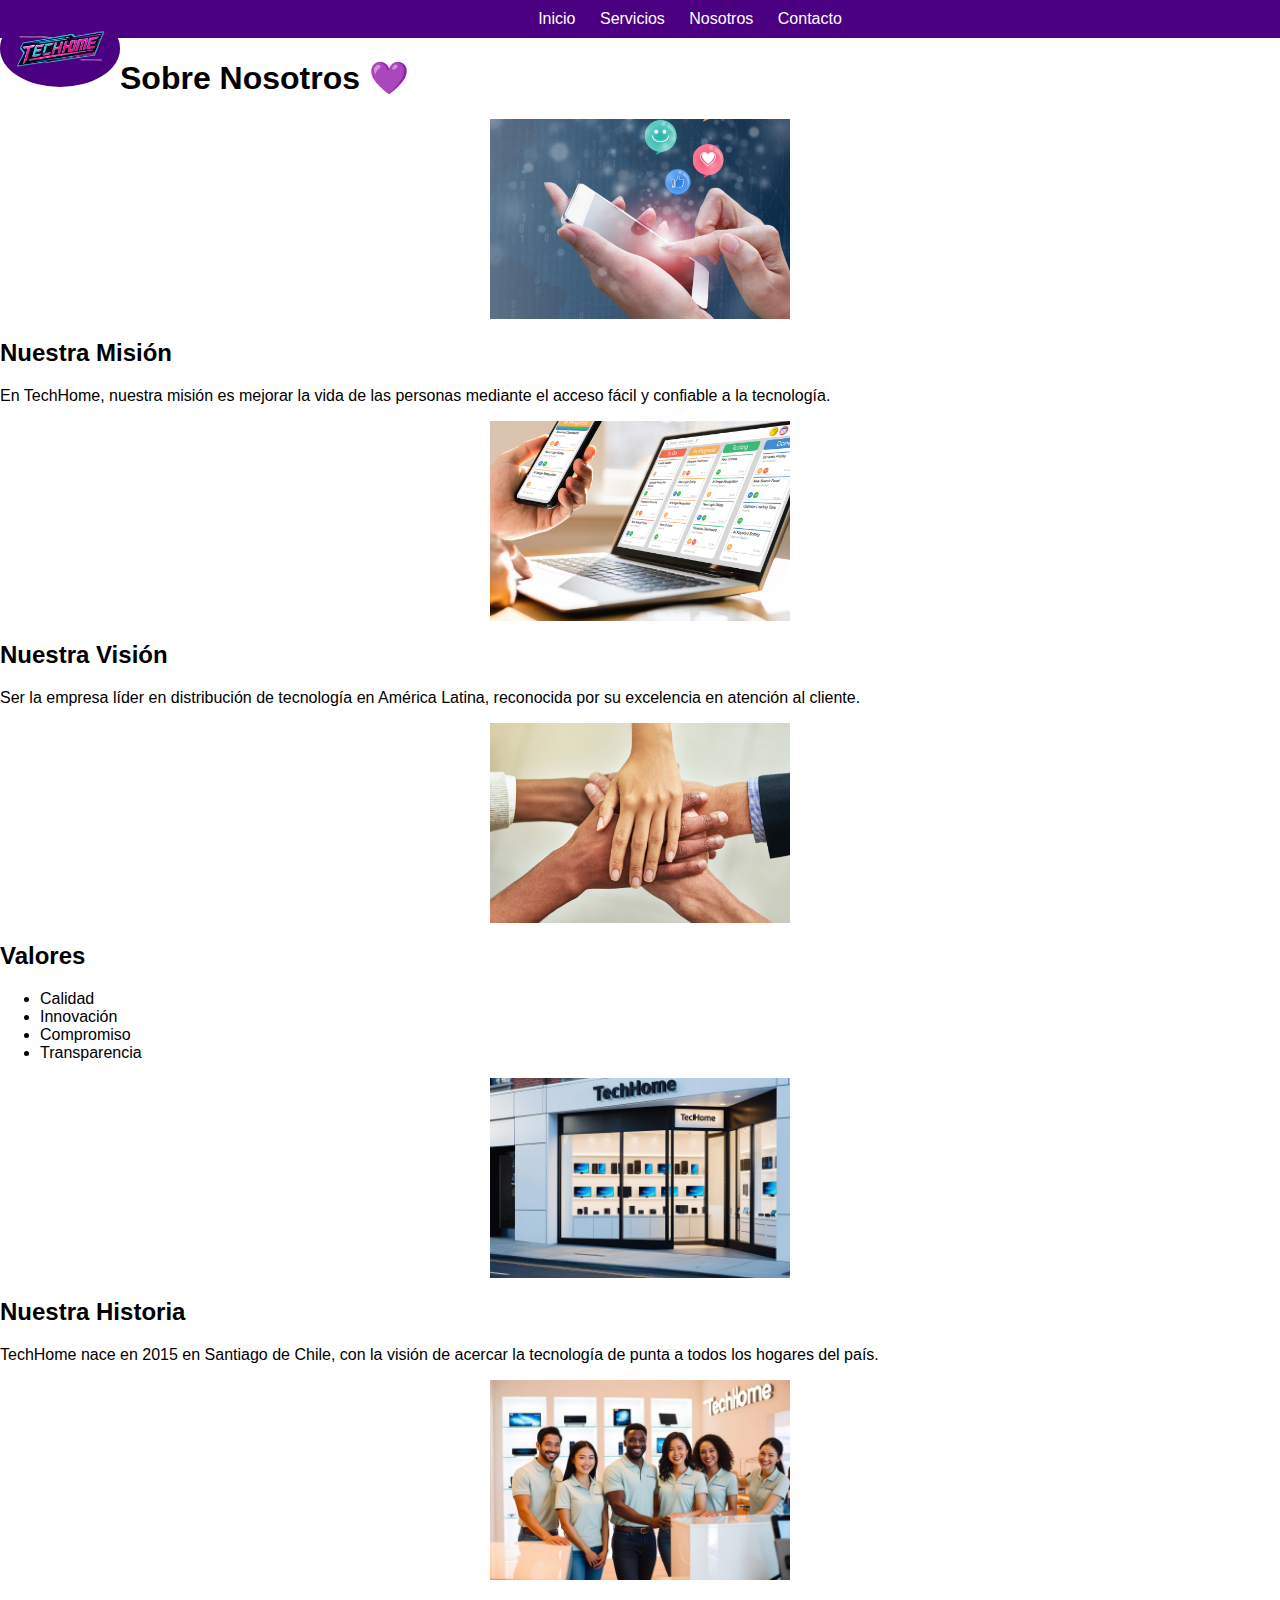
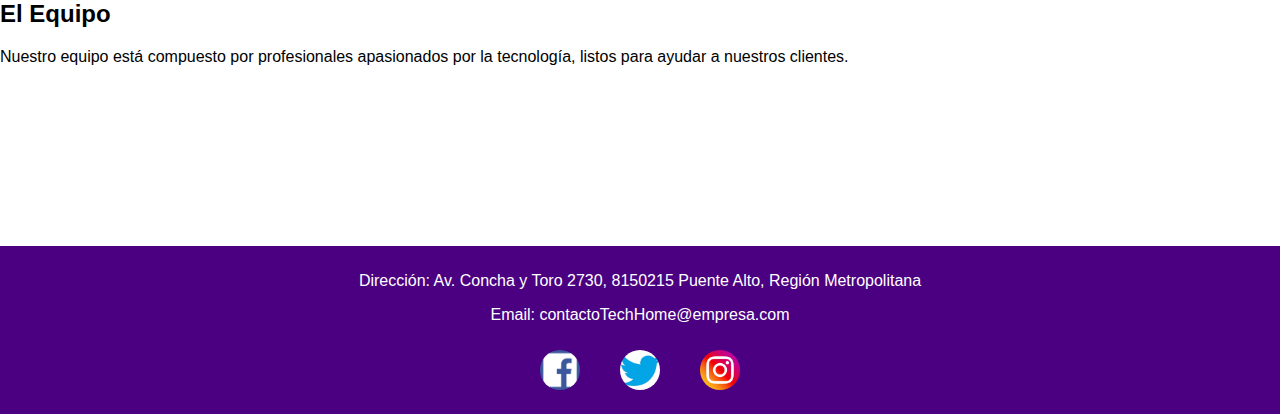
<file: aboutUs.html>
<!DOCTYPE html>
<html lang="es">

<head>
    <meta charset="UTF-8">
    <meta name="viewport" content="width=device-width, initial-scale=1.0">
    <title>Sobre Nosotros - TechHome</title>
    <link rel="icon" href="img/Favicon.png" type="image/jpg">
    <link rel="stylesheet" href="css/styles.css">
    <!-- Enlace a Bootstrap 4.5.3 -->
    <link rel="stylesheet" href="https://cdn.jsdelivr.net/npm/bootstrap@4.5.3/dist/css/bootstrap.min.css"
    integrity="sha384-TX8t27EcRE3e/ihU7zmQxVncDAy5uIKz4rEkgIXeMed4M0jlfIDPvg6uqKI2xXr2" crossorigin="anonymous">
</head>

<body>
    <header>
        <div class="header-container">
            <div class="logo">
                <img src="img/LogoEmpresa.png" alt="Logo de la Empresa">
            </div>
            <nav>
                <ul>
                    <li><a href="index.html">Inicio</a></li>
                    <li><a href="services.html">Servicios</a></li>
                    <li><a href="aboutUs.html" class="active">Nosotros</a></li>
                    <li><a href="contact.html">Contacto</a></li>
                </ul>
            </nav>
        </div>
    </header>

    <main class="margeninferior">
        <section class="sobre-nosotros py-5">
            <div class="container">
                <h1 class="text-center mb-5">Sobre Nosotros &#128156;</h1>
                <div class="row">
                    <!-- Misión -->
                    <div class="col-md-4 mb-4">
                        <div class="card h-100 text-center">
                            <img src="img/Mision.png" class="card-img-top img-fluid about-us-img" alt="Nuestra Misión">
                            <div class="card-body">
                                <h2 class="card-title">Nuestra Misión</h2>
                                <p class="card-text">En TechHome, nuestra misión es mejorar la vida de las personas mediante el acceso fácil y confiable a la tecnología.</p>
                            </div>
                        </div>
                    </div>
                    <!-- Visión -->
                    <div class="col-md-4 mb-4">
                        <div class="card h-100 text-center">
                            <img src="img/Vision.png" class="card-img-top img-fluid about-us-img" alt="Nuestra Visión">
                            <div class="card-body">
                                <h2 class="card-title">Nuestra Visión</h2>
                                <p class="card-text">Ser la empresa líder en distribución de tecnología en América Latina, reconocida por su excelencia en atención al cliente.</p>
                            </div>
                        </div>
                    </div>
                    <!-- Valores -->
                    <div class="col-md-4 mb-4">
                        <div class="card h-100 text-center">
                            <img src="img/Valores.png" class="card-img-top img-fluid about-us-img" alt="Nuestros Valores">
                            <div class="card-body">
                                <h2 class="card-title">Valores</h2>
                                <ul class="card-text list-unstyled">
                                    <li>Calidad</li>
                                    <li>Innovación</li>
                                    <li>Compromiso</li>
                                    <li>Transparencia</li>
                                </ul>
                            </div>
                        </div>
                    </div>
                </div>
                <div class="row">
                    <!-- Historia -->
                    <div class="col-md-6 mb-4">
                        <div class="card h-100 text-center">
                            <img src="img/Historia.jpg" class="card-img-top img-fluid about-us-img" alt="Nuestra Historia">
                            <div class="card-body">
                                <h2 class="card-title">Nuestra Historia</h2>
                                <p class="card-text">TechHome nace en 2015 en Santiago de Chile, con la visión de acercar la tecnología de punta a todos los hogares del país.</p>
                            </div>
                        </div>
                    </div>
                    <!-- Equipo -->
                    <div class="col-md-6 mb-4">
                        <div class="card h-100 text-center">
                            <img src="img/EquipoTrabajo.jpg" class="card-img-top img-fluid about-us-img" alt="Nuestro equipo">
                            <div class="card-body">
                                <h2 class="card-title">El Equipo</h2>
                                <p class="card-text">Nuestro equipo está compuesto por profesionales apasionados por la tecnología, listos para ayudar a nuestros clientes.</p>
                            </div>
                        </div>
                    </div>
                </div>
            </div>
        </section>
    </main>

    <footer>
        <div class="container text-center py-4">
            <p>Dirección: Av. Concha y Toro 2730, 8150215 Puente Alto, Región Metropolitana</p>
            <p>Email: contactoTechHome@empresa.com</p>
            <div class="redes-sociales">
                <a href="#"><img src="img/Facebook.png" alt="Facebook"></a>
                <a href="#"><img src="img/Twitter.jpg" alt="Twitter"></a>
                <a href="#"><img src="img/Instagram.png" alt="Instagram"></a>
            </div>
        </div>
    </footer>
</body>

</html>
</file>
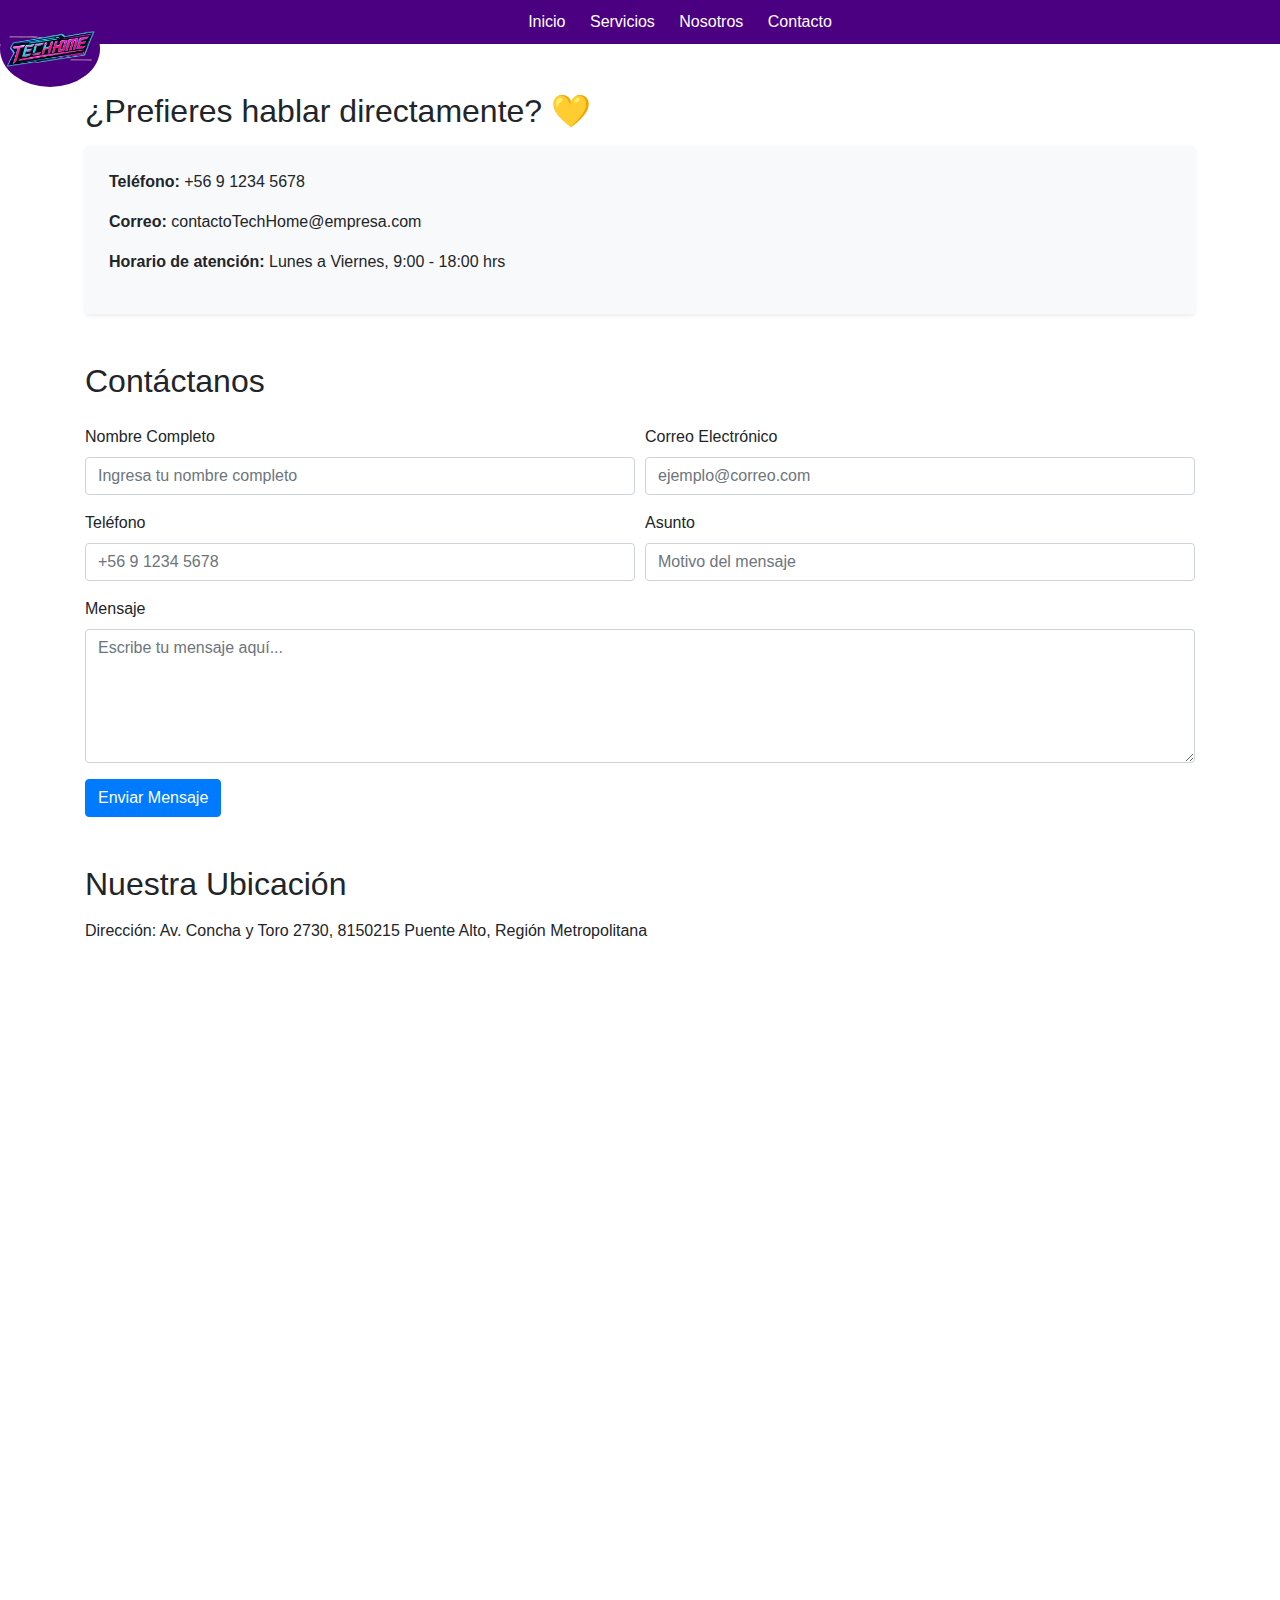
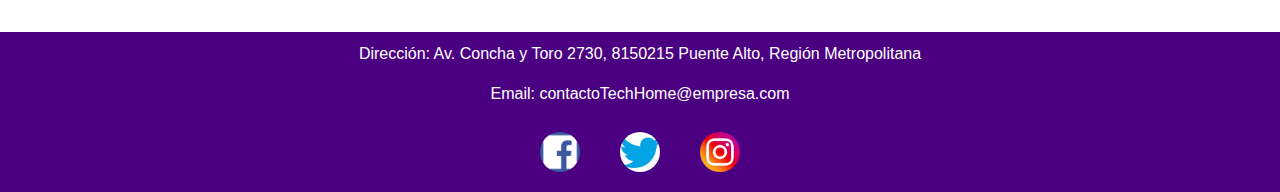
<file: contact.html>
<!DOCTYPE html>
<html lang="es">

<head>
  <meta charset="UTF-8">
  <meta name="viewport" content="width=device-width, initial-scale=1.0">
  <title>Contacto - TechHome</title>
  <link rel="icon" href="img/Favicon.png" type="image/jpg">
  <link rel="stylesheet" href="css/styles.css">
  <link href="https://cdn.jsdelivr.net/npm/bootstrap@4.5.3/dist/css/bootstrap.min.css" rel="stylesheet">
</head>

<body>
    <header>
        <div class="header-container"> <!-- Contenedor para el logo y la barra de navegación -->
            <div class="logo">
                <img src="img/LogoEmpresa.png" alt="Logo de la Empresa">
      </div>
      <nav>
        <ul> 
            <li><a href="index.html">Inicio</a></li>
            <li><a href="services.html">Servicios</a></li>
            <li><a href="aboutUs.html">Nosotros</a></li>
            <li><a href="contact.html">Contacto</a></li>
        </ul>
      </nav>
    </div>
  </header>

  <main class="container my-5">
    <!-- Info de contacto -->
    <section class="mb-5">
      <h2 class="mb-3">¿Prefieres hablar directamente? &#128155;</h2>
      <div class="bg-light p-4 rounded shadow-sm">
        <p><strong>Teléfono:</strong> +56 9 1234 5678</p>
        <p><strong>Correo:</strong> contactoTechHome@empresa.com</p>
        <p><strong>Horario de atención:</strong> Lunes a Viernes, 9:00 - 18:00 hrs</p>
      </div>
    </section>

    <!-- Formulario de contacto -->
    <section class="mb-5">
      <h2 class="mb-4">Contáctanos</h2>
      <form action="enviar_formulario.php" method="post">
        <div class="form-row">
          <div class="form-group col-md-6">
            <label for="nombre">Nombre Completo</label>
            <input type="text" class="form-control" id="nombre" name="nombre" placeholder="Ingresa tu nombre completo" required>
          </div>
          <div class="form-group col-md-6">
            <label for="email">Correo Electrónico</label>
            <input type="email" class="form-control" id="email" name="email" placeholder="ejemplo@correo.com" required>
          </div>
        </div>
        <div class="form-row">
          <div class="form-group col-md-6">
            <label for="telefono">Teléfono</label>
            <input type="tel" class="form-control" id="telefono" name="telefono" placeholder="+56 9 1234 5678">
          </div>
          <div class="form-group col-md-6">
            <label for="asunto">Asunto</label>
            <input type="text" class="form-control" id="asunto" name="asunto" placeholder="Motivo del mensaje" required>
          </div>
        </div>
        <div class="form-group">
          <label for="mensaje">Mensaje</label>
          <textarea class="form-control" id="mensaje" name="mensaje" rows="5" placeholder="Escribe tu mensaje aquí..." required></textarea>
        </div>
        <button type="submit" class="btn btn-primary">Enviar Mensaje</button>
      </form>
    </section>

    <!-- Mapa / ubicación -->
    <section>
      <h2 class="mb-3">Nuestra Ubicación</h2>
      <p>Dirección: Av. Concha y Toro 2730, 8150215 Puente Alto, Región Metropolitana</p>
      <div class="embed-responsive embed-responsive-16by9">
        <iframe src="https://www.google.com/maps/embed?pb=!1m18!1m12!1m3!1d3323.7535486720667!2d-70.58110130000001!3d-33.5857476!2m3!1f0!2f0!3f0!3m2!1i1024!2i768!4f13.1!3m3!1m2!1s0x9662d718a032972d%3A0x45da5699698e2261!2sINACAP%20Puente%20Alto!5e0!3m2!1ses-419!2scl!4v1744246754095!5m2!1ses-419!2scl" width="600" height="450" style="border:0;" allowfullscreen="" loading="lazy" referrerpolicy="no-referrer-when-downgrade"></iframe>
      </div>
    </section>
  </main>

  <footer>
    <p>Dirección: Av. Concha y Toro 2730, 8150215 Puente Alto, Región Metropolitana</p>
    <p>Email: contactoTechHome@empresa.com</p>
    <div class="redes-sociales">
        <a href="#"><img src="img/Facebook.png" alt="Facebook"></a>
        <a href="#"><img src="img/Twitter.jpg" alt="Twitter"></a>
        <a href="#"><img src="img/Instagram.png" alt="Instagram"></a>
    </div>
</footer>

</body>
</html>
</file>
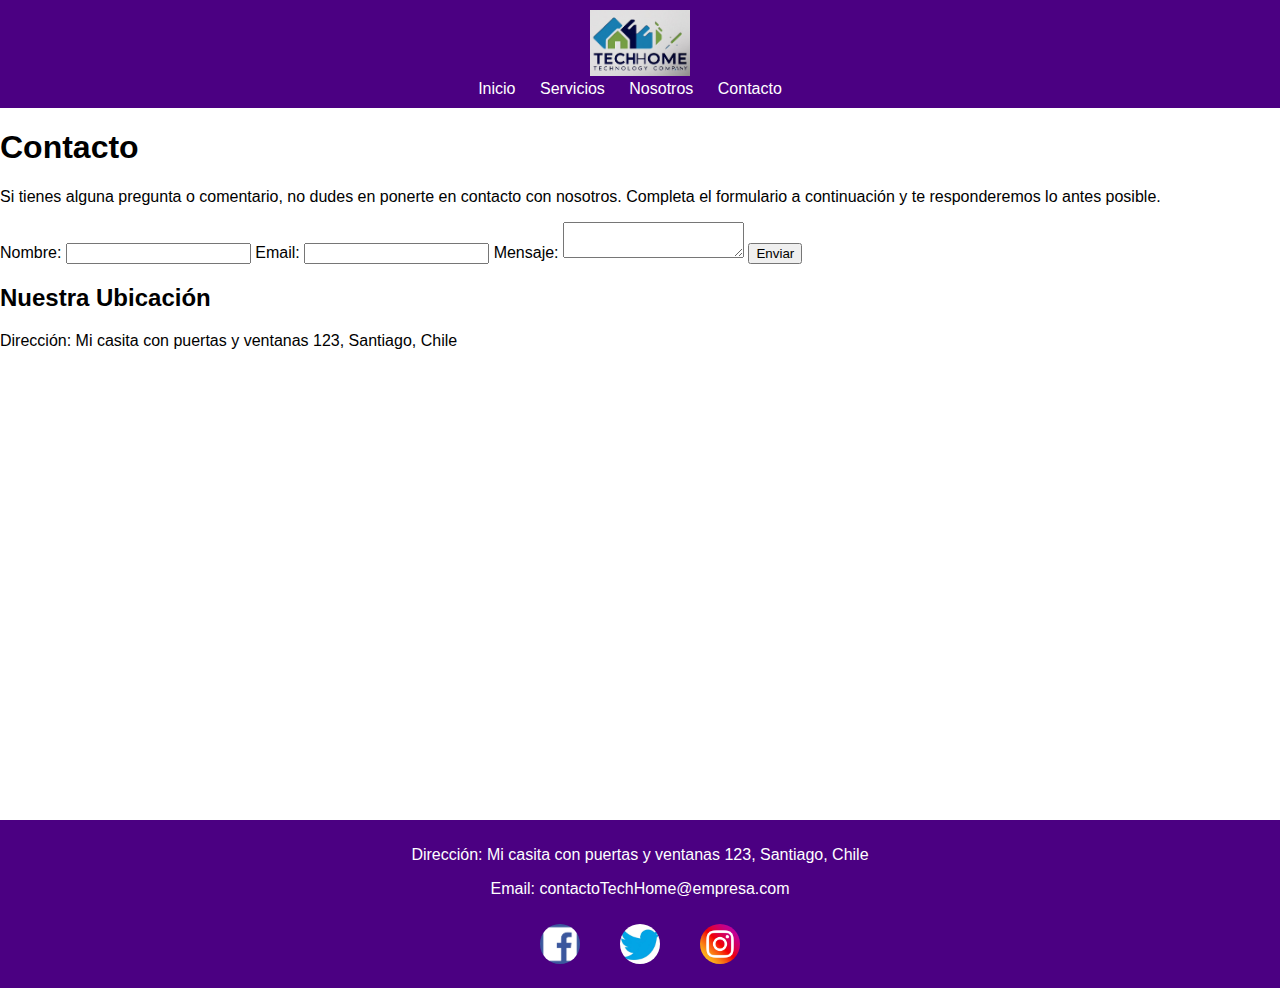
<file: contacto.html>
<!DOCTYPE html>
<html lang="es">

<head>
    <meta charset="UTF-8">
    <meta name="viewport" content="width=device-width, initial-scale=1.0">
    <title>Contacto - TechHome</title>
    <link rel="icon" href="img/Favicon.jpg" type="image/jpg">
    <link rel="stylesheet" href="css/styles.css">
</head>

<body>
    <header>
        <div class="logo">
            <img src="img/LogoEmpresa.jpg" alt="Logo de la Empresa">
        </div>
        <nav>
            <ul>
                <li><a href="index.html">Inicio</a></li>
                <li><a href="servicios.html">Servicios</a></li>
                <li><a href="nosotros.html">Nosotros</a></li>
                <li><a href="contacto.html">Contacto</a></li>                
            </ul>
        </nav>
    </header>
    
    <main>
        <section class="contacto">
            <h1>Contacto</h1>
            <p>Si tienes alguna pregunta o comentario, no dudes en ponerte en contacto con nosotros. Completa el formulario a continuación y te responderemos lo antes posible.</p>
            
            <form action="#" method="post">
                <label for="nombre">Nombre:</label>
                <input type="text" id="nombre" name="nombre" required>
                
                <label for="email">Email:</label>
                <input type="email" id="email" name="email" required>
                
                <label for="mensaje">Mensaje:</label>
                <textarea id="mensaje" name="mensaje" required></textarea>
                
                <button type="submit">Enviar</button>
            </form>
        </section>

        <section class="ubicacion">
            <h2>Nuestra Ubicación</h2>
            <p>Dirección: Mi casita con puertas y ventanas 123, Santiago, Chile</p>
            <iframe src="https://www.google.com/maps/embed?pb=!1m18!1m12!1m3!1d3320.123456789012!2d-70.64827068412345!3d-33.45678901234567!2m3!1f0!2f0!3f0!3m2!1i1024!2i768!4f13.1!3m3!1m2!1s0x0%3A0x0!2zMzPCsDQ1JzU3LjAiTiA3MMKwNDknMzQuMCJX!5e0!3m2!1ses!2scl!4v1234567890123" width="600" height="450" style="border:0;" allowfullscreen="" loading="lazy"></iframe>
        </section>
    </main>

    <footer>
        <p>Dirección: Mi casita con puertas y ventanas 123, Santiago, Chile</p>
        <p>Email: contactoTechHome@empresa.com</p>
        <div class="redes-sociales">
            <a href="#"><img src="img/Facebook.png" alt="Facebook"></a>
            <a href="#"><img src="img/Twitter.jpg" alt="Twitter"></a>
            <a href="#"><img src="img/Instagram.png" alt="Instagram"></a>
        </div>
    </footer>
</body>

</html>
</file>
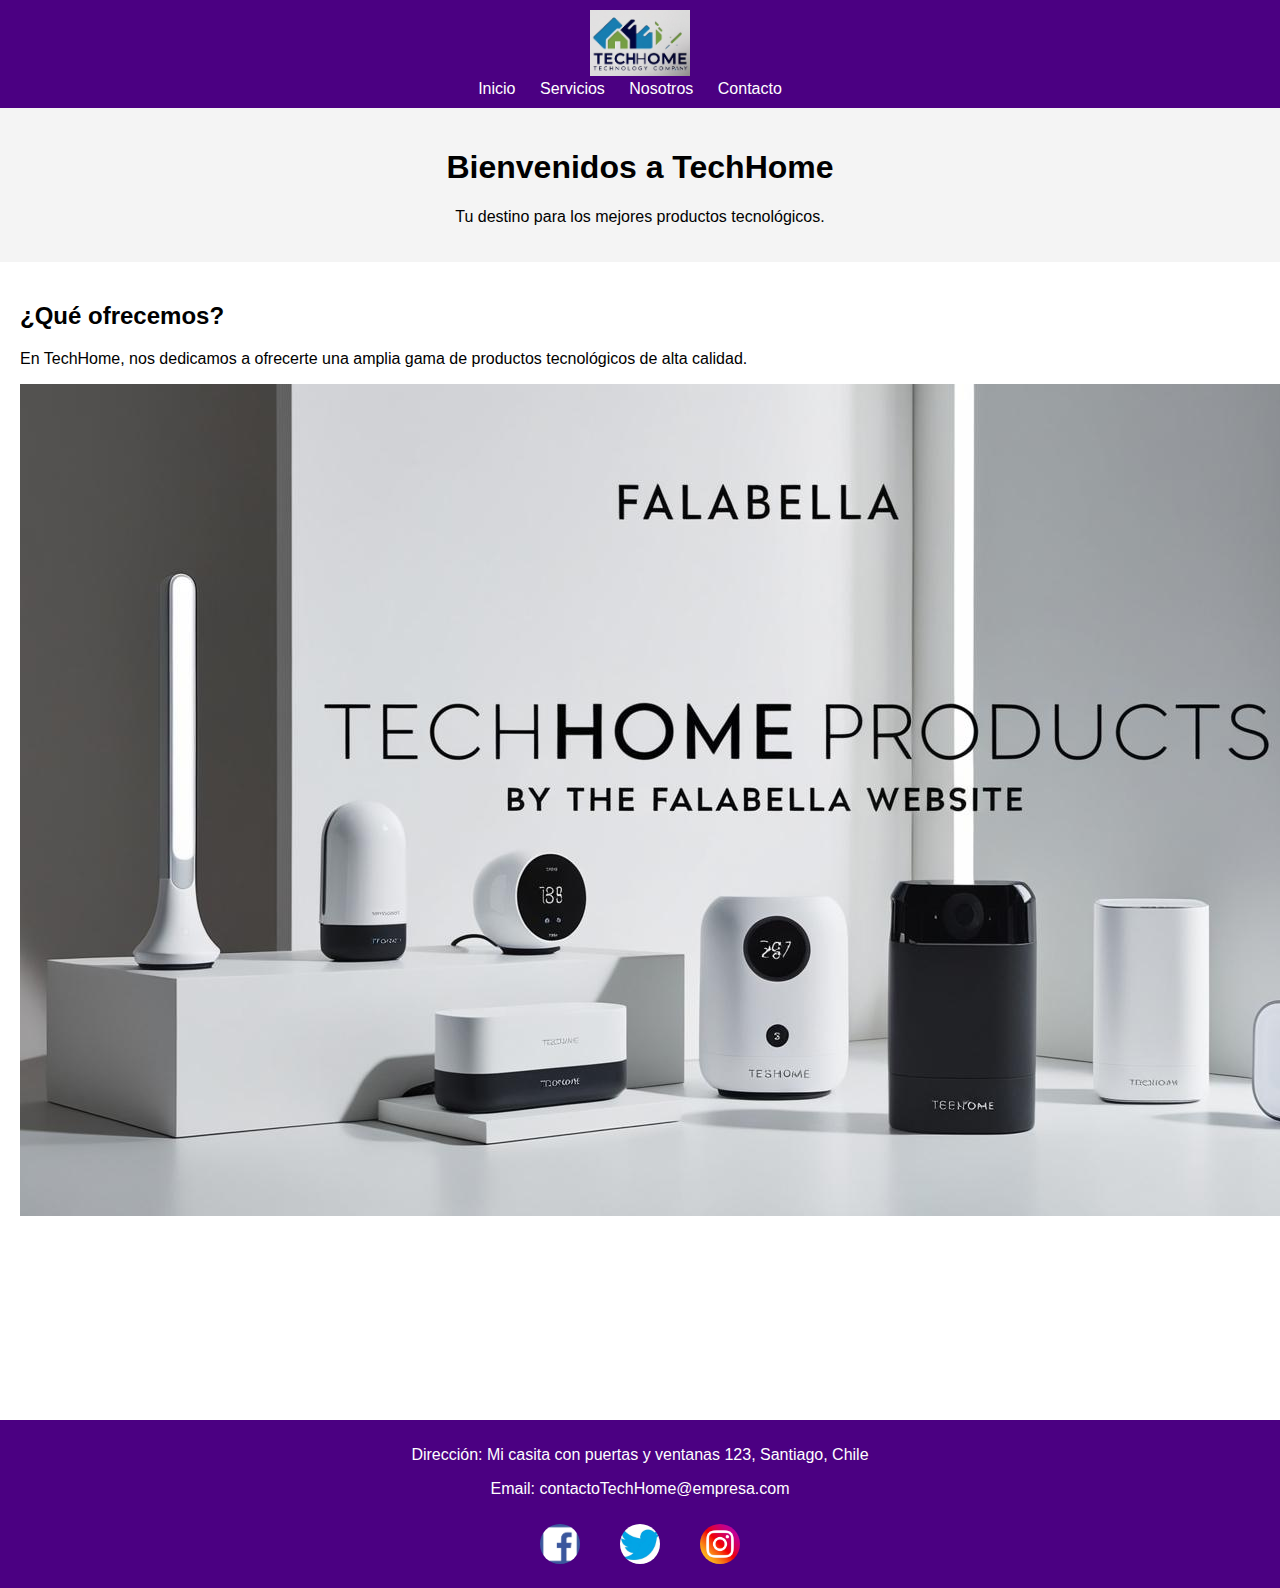
<file: inicio.html>
<!DOCTYPE html>
<html lang="es">

<head>
    <meta charset="UTF-8">
    <meta name="viewport" content="width=device-width, initial-scale=1.0">
    <title>Inicio - TechHome</title>
    <link rel="icon" href="img/Favicon.jpg" type="image/jpg">
    <link rel="stylesheet" href="css/styles.css">
</head>

<body>
    <header>
        <div class="logo">
            <img src="img/LogoEmpresa.jpg" alt="Logo de la Empresa">
        </div>
        <nav>
            <ul>
                <li><a href="inicio.html">Inicio</a></li>
                <li><a href="servicios.html">Servicios</a></li>
                <li><a href="nosotros.html">Nosotros</a></li>
                <li><a href="contacto.html">Contacto</a></li>                
            </ul>
        </nav>
    </header>
    <main class="margeninferior"> 
        <section class="banner">
            <h1>Bienvenidos a TechHome</h1>
            <p>Tu destino para los mejores productos tecnológicos.</p>
        </section>
        <section class="contenido">
            <h2>¿Qué ofrecemos?</h2>
            <p>En TechHome, nos dedicamos a ofrecerte una amplia gama de productos tecnológicos de alta calidad.</p>
            <img src="img/TechHome ByFalabella.jpg" alt="Imagen de productos">
        </section>
    </main>
    <footer>
        <p>Dirección: Mi casita con puertas y ventanas 123, Santiago, Chile</p>
        <p>Email: contactoTechHome@empresa.com</p>
        <div class="redes-sociales">
            <a href="#"><img src="img/Facebook.png" alt="Facebook"></a>
            <a href="#"><img src="img/Twitter.jpg" alt="Twitter"></a>
            <a href="#"><img src="img/Instagram.png" alt="Instagram"></a>
        </div>
    </footer>
</body>

</html>
</file>
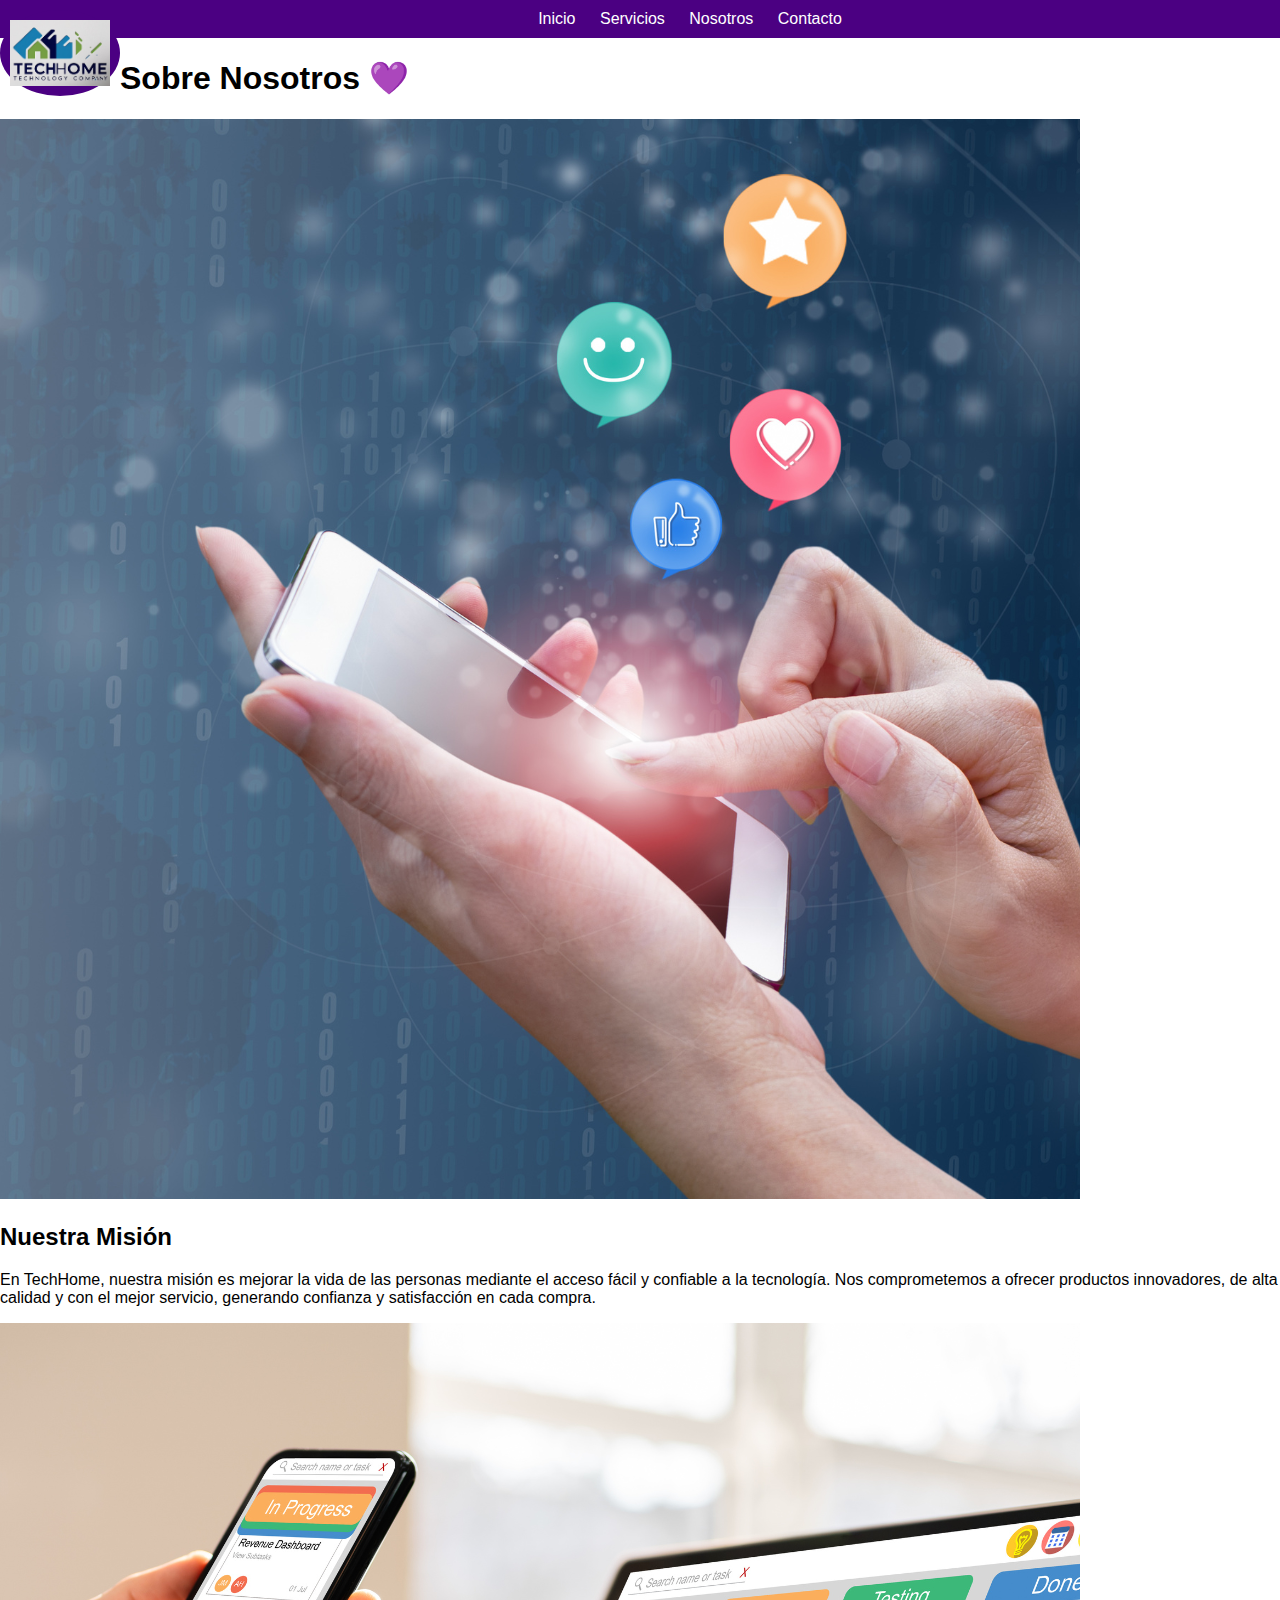
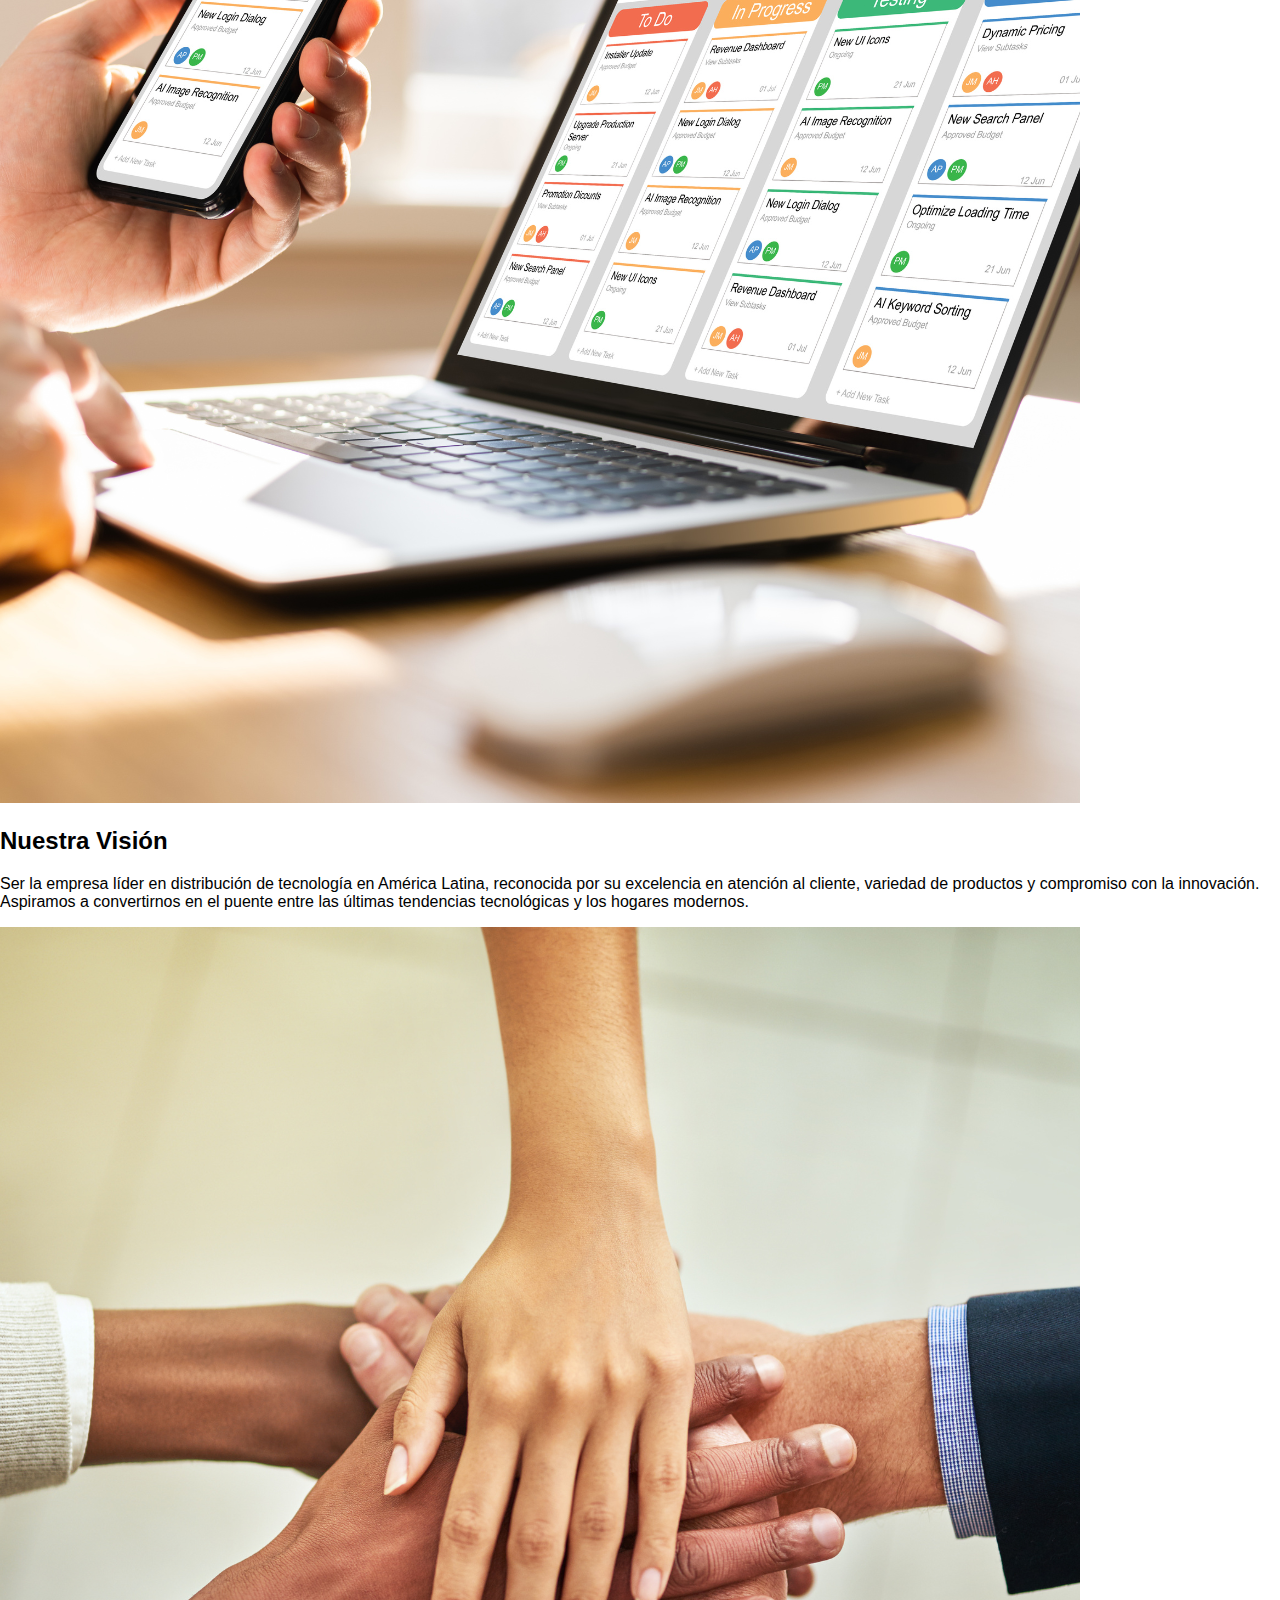
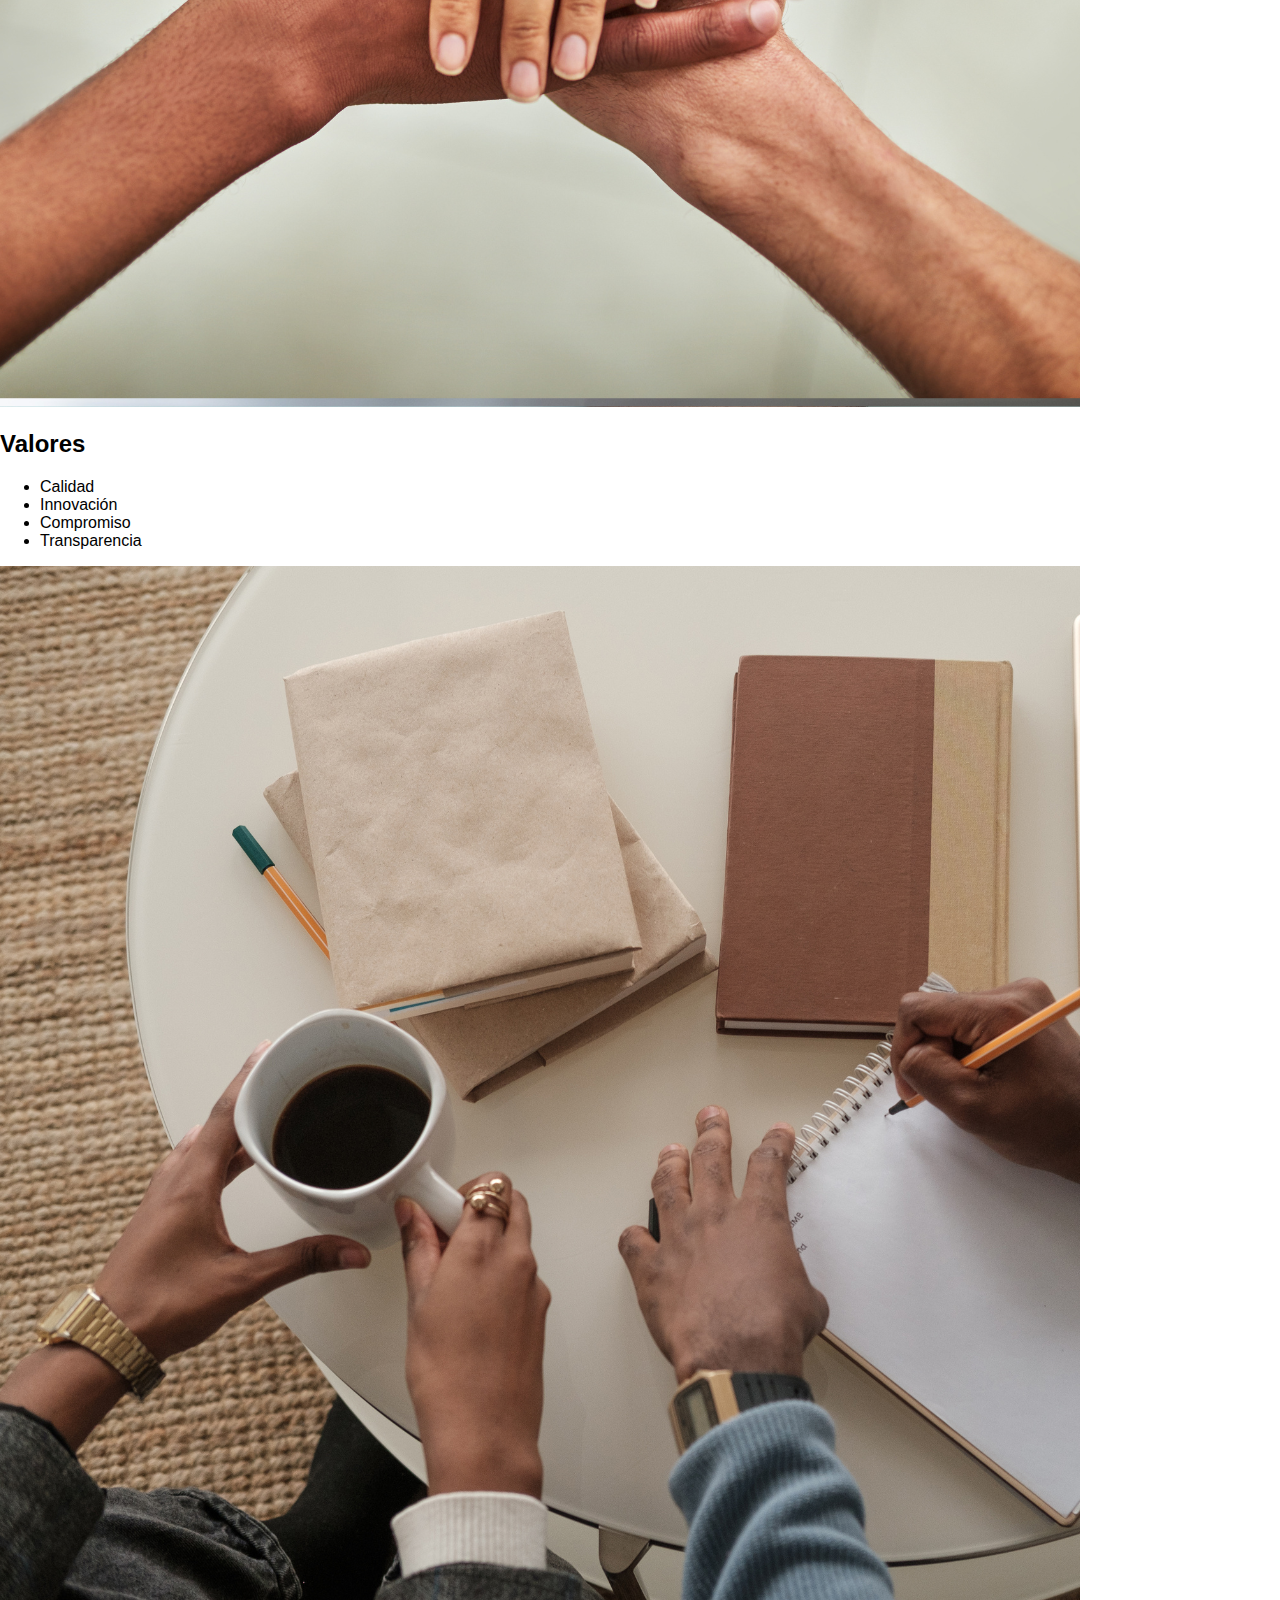
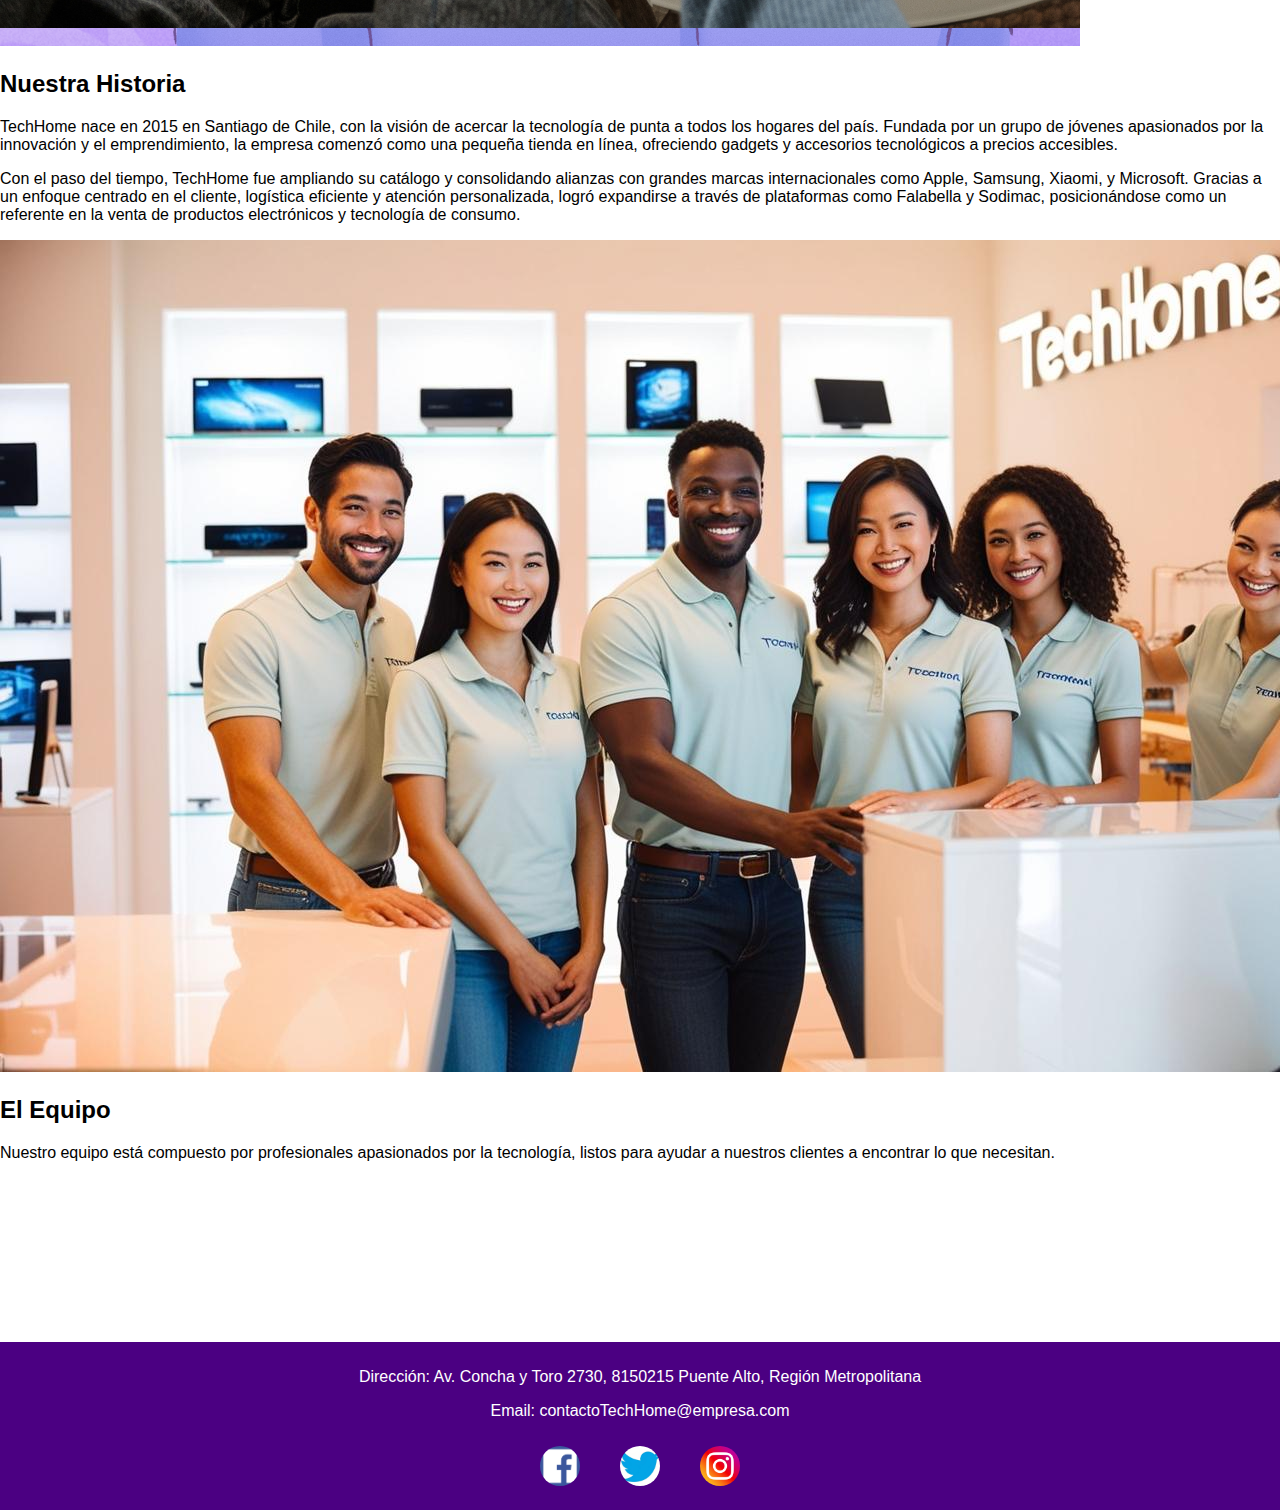
<file: nosotros.html>
<!DOCTYPE html>
<html lang="es">

<head>
    <meta charset="UTF-8">
    <meta name="viewport" content="width=device-width, initial-scale=1.0">
    <title>Sobre Nosotros - TechHome</title>
    <link rel="icon" href="img/Favicon.jpg" type="image/jpg">
    <link rel="stylesheet" href="css/styles.css">
    <!-- Enlace a Bootstrap 4.5.3 -->
    <link rel="stylesheet" href="https://cdn.jsdelivr.net/npm/bootstrap@4.5.3/dist/css/bootstrap.min.css"
    integrity="sha384-TX8t27EcRE3e/ihU7zmQxVncDAy5uIKz4rEkgIXeMed4M0jlfIDPvg6uqKI2xXr2" crossorigin="anonymous">
</head>

<body>
    <header>
        <div class="header-container"> <!-- Contenedor para el logo y la barra de navegación -->
        <div class="logo">
            <img src="img/LogoEmpresa.jpg" alt="Logo de la Empresa">
        </div>
        <nav>
            <ul>
                <li><a href="index.html">Inicio</a></li>
                <li><a href="servicios.html">Servicios</a></li>
                <li><a href="nosotros.html" class="active">Nosotros</a></li>
                <li><a href="contacto.html">Contacto</a></li>                
            </ul>
        </nav>
    </header>
    <main class="margeninferior"> 
        <section class="sobre-nosotros py-5">
            <div class="container">
                <h1 class="text-center mb-5">Sobre Nosotros &#128156;</h1>
                <div class="row">
                    <!-- Misión -->
                    <div class="col-md-6 mb-4">
                        <div class="card h-100">
                            <img src="img/Mision.png" class="card-img-top img-fluid" alt="Nuestra Misión">
                            <div class="card-body">
                                <h2 class="card-title">Nuestra Misión</h2>
                                <p class="card-text">En TechHome, nuestra misión es mejorar la vida de las personas mediante el acceso fácil y confiable a la tecnología. Nos comprometemos a ofrecer productos innovadores, de alta calidad y con el mejor servicio, generando confianza y satisfacción en cada compra.</p>
                            </div>
                        </div>
                    </div>
                    <!-- Visión -->
                    <div class="col-md-6 mb-4">
                        <div class="card h-100">
                            <img src="img/Vision.png" class="card-img-top img-fluid" alt="Nuestra Visión">
                            <div class="card-body">
                                <h2 class="card-title">Nuestra Visión</h2>
                                <p class="card-text">Ser la empresa líder en distribución de tecnología en América Latina, reconocida por su excelencia en atención al cliente, variedad de productos y compromiso con la innovación. Aspiramos a convertirnos en el puente entre las últimas tendencias tecnológicas y los hogares modernos.</p>
                            </div>
                        </div>
                    </div>
                </div>
                <div class="row">
                    <!-- Valores -->
                    <div class="col-md-6 mb-4">
                        <div class="card h-100">
                            <img src="img/Valores.png" class="card-img-top img-fluid" alt="Nuestros Valores">
                            <div class="card-body">
                                <h2 class="card-title">Valores</h2>
                                <ul class="card-text">
                                    <li>Calidad</li>
                                    <li>Innovación</li>
                                    <li>Compromiso</li>
                                    <li>Transparencia</li>
                                </ul>
                            </div>
                        </div>
                    </div>
                    <!-- Historia -->
                    <div class="col-md-6 mb-4">
                        <div class="card h-100">
                            <img src="img/Historia.png" class="card-img-top img-fluid" alt="Nuestra Historia">
                            <div class="card-body">
                                <h2 class="card-title">Nuestra Historia</h2>
                                <p class="card-text">TechHome nace en 2015 en Santiago de Chile, con la visión de acercar la tecnología de punta a todos los hogares del país. Fundada por un grupo de jóvenes apasionados por la innovación y el emprendimiento, la empresa comenzó como una pequeña tienda en línea, ofreciendo gadgets y accesorios tecnológicos a precios accesibles.</p>
                                <p class="card-text">Con el paso del tiempo, TechHome fue ampliando su catálogo y consolidando alianzas con grandes marcas internacionales como Apple, Samsung, Xiaomi, y Microsoft. Gracias a un enfoque centrado en el cliente, logística eficiente y atención personalizada, logró expandirse a través de plataformas como Falabella y Sodimac, posicionándose como un referente en la venta de productos electrónicos y tecnología de consumo.</p>
                            </div>
                        </div>
                    </div>
                </div>
                <div class="row">
                    <!-- Equipo -->
                    <div class="col-md-12">
                        <div class="card h-100">
                            <img src="img/EquipoTrabajo.jpg" alt="Nuestro equipo" class="card-img-top img-fluid rounded">
                            <div class="card-body text-center">
                                <h2 class="card-title">El Equipo</h2>
                                <p class="card-text">Nuestro equipo está compuesto por profesionales apasionados por la tecnología, listos para ayudar a nuestros clientes a encontrar lo que necesitan.</p>
                            </div>
                        </div>
                    </div>
                </div>
            </div>
        </section>
    </main>
    <footer>
        <p>Dirección: Av. Concha y Toro 2730, 8150215 Puente Alto, Región Metropolitana</p>
        <p>Email: contactoTechHome@empresa.com</p>
        <div class="redes-sociales">
            <a href="#"><img src="img/Facebook.png" alt="Facebook"></a>
            <a href="#"><img src="img/Twitter.jpg" alt="Twitter"></a>
            <a href="#"><img src="img/Instagram.png" alt="Instagram"></a>
        </div>
    </footer>
</body>

</html>
</file>
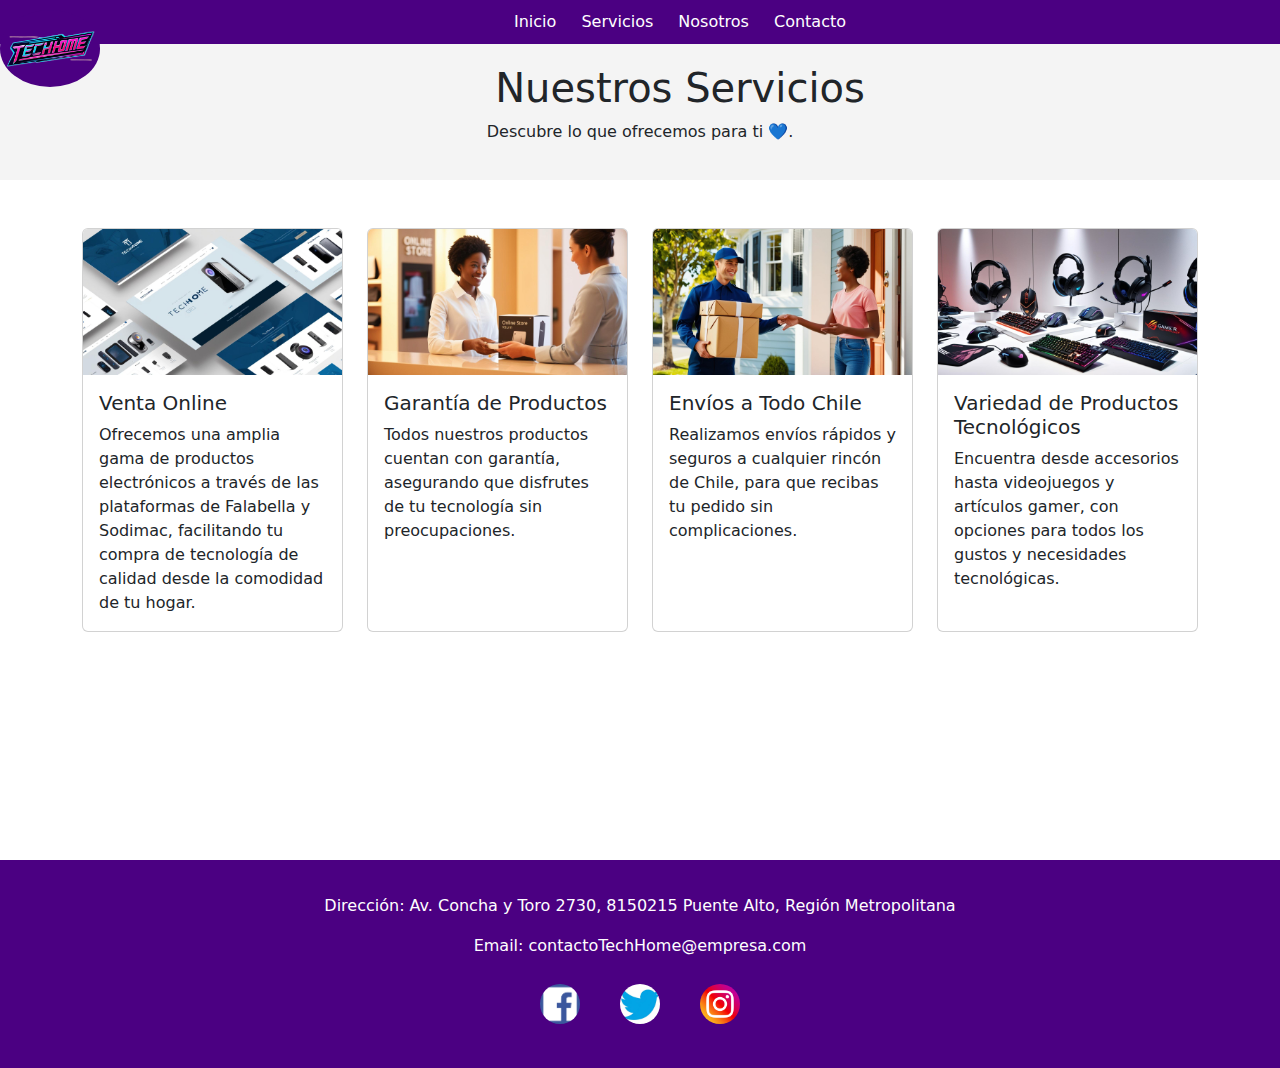
<file: services.html>
<!DOCTYPE html>
<html lang="es">

<head>
    <meta charset="UTF-8">
    <meta name="viewport" content="width=device-width, initial-scale=1.0">
    <title>Servicios - TechHome</title>
    <link rel="icon" href="img/Favicon.png" type="image/jpg">
    <link rel="stylesheet" href="css/styles.css">
    <!-- Enlace a Bootstrap 4.5.3 -->
    <link href="https://cdn.jsdelivr.net/npm/bootstrap@5.3.0/dist/css/bootstrap.min.css" rel="stylesheet">
</head>

<body>
    <header>
        <div class="header-container"> <!-- Contenedor para el logo y la barra de navegación -->
            <div class="logo">
                <img src="img/LogoEmpresa.png" alt="Logo de la Empresa">
            </div>
            <nav>
                <ul class="nav-list">
                    <li><a href="index.html">Inicio</a></li>
                    <li><a href="services.html" class="active">Servicios</a></li>
                    <li><a href="aboutUs.html">Nosotros</a></li>
                    <li><a href="contact.html">Contacto</a></li>
                </ul>
            </nav>
        </div>
    </header>
    <main class="margeninferior"> 
        <section class="banner">
            <h1>Nuestros Servicios</h1>
            <p>Descubre lo que ofrecemos para ti &#128153;.</p>
        </section>

        <section class="contenido py-5">
            <div class="container">
                <div class="row g-4">
                    <!-- Servicio 1 -->
                    <div class="col-md-6 col-lg-3">
                        <div class="card h-100">
                            <img src="img/VentaOnline.jpg" class="card-img-top" alt="Venta Online">
                            <div class="card-body">
                                <h5 class="card-title">Venta Online</h5>
                                <p class="card-text">Ofrecemos una amplia gama de productos electrónicos a través de las plataformas de Falabella y Sodimac, facilitando tu compra de tecnología de calidad desde la comodidad de tu hogar.</p>
                            </div>
                        </div>
                    </div>
                    <!-- Servicio 2 -->
                    <div class="col-md-6 col-lg-3">
                        <div class="card h-100">
                            <img src="img/Garantia.jpg" class="card-img-top" alt="Garantía de Productos">
                            <div class="card-body">
                                <h5 class="card-title">Garantía de Productos</h5>
                                <p class="card-text">Todos nuestros productos cuentan con garantía, asegurando que disfrutes de tu tecnología sin preocupaciones.</p>
                            </div>
                        </div>
                    </div>
                    <!-- Servicio 3 -->
                    <div class="col-md-6 col-lg-3">
                        <div class="card h-100">
                            <img src="img/EnvioChile.jpg" class="card-img-top" alt="Envíos a Todo Chile">
                            <div class="card-body">
                                <h5 class="card-title">Envíos a Todo Chile</h5>
                                <p class="card-text">Realizamos envíos rápidos y seguros a cualquier rincón de Chile, para que recibas tu pedido sin complicaciones.</p>
                            </div>
                        </div>
                    </div>
                    <!-- Servicio 4 -->
                    <div class="col-md-6 col-lg-3">
                        <div class="card h-100">
                            <img src="img/VariedadProductos.jpg" class="card-img-top" alt="Variedad de Productos">
                            <div class="card-body">
                                <h5 class="card-title">Variedad de Productos Tecnológicos</h5>
                                <p class="card-text">Encuentra desde accesorios hasta videojuegos y artículos gamer, con opciones para todos los gustos y necesidades tecnológicas.</p>
                            </div>
                        </div>
                    </div>
                </div>
            </div>
        </section>
    </main>
    <footer>
        <div class="container text-center py-4">
            <p>Dirección: Av. Concha y Toro 2730, 8150215 Puente Alto, Región Metropolitana</p>
            <p>Email: contactoTechHome@empresa.com</p>
            <div class="redes-sociales">
                <a href="#"><img src="img/Facebook.png" alt="Facebook"></a>
                <a href="#"><img src="img/Twitter.jpg" alt="Twitter"></a>
                <a href="#"><img src="img/Instagram.png" alt="Instagram"></a>
            </div>
        </div>
    </footer>
</body>

</html>
</file>
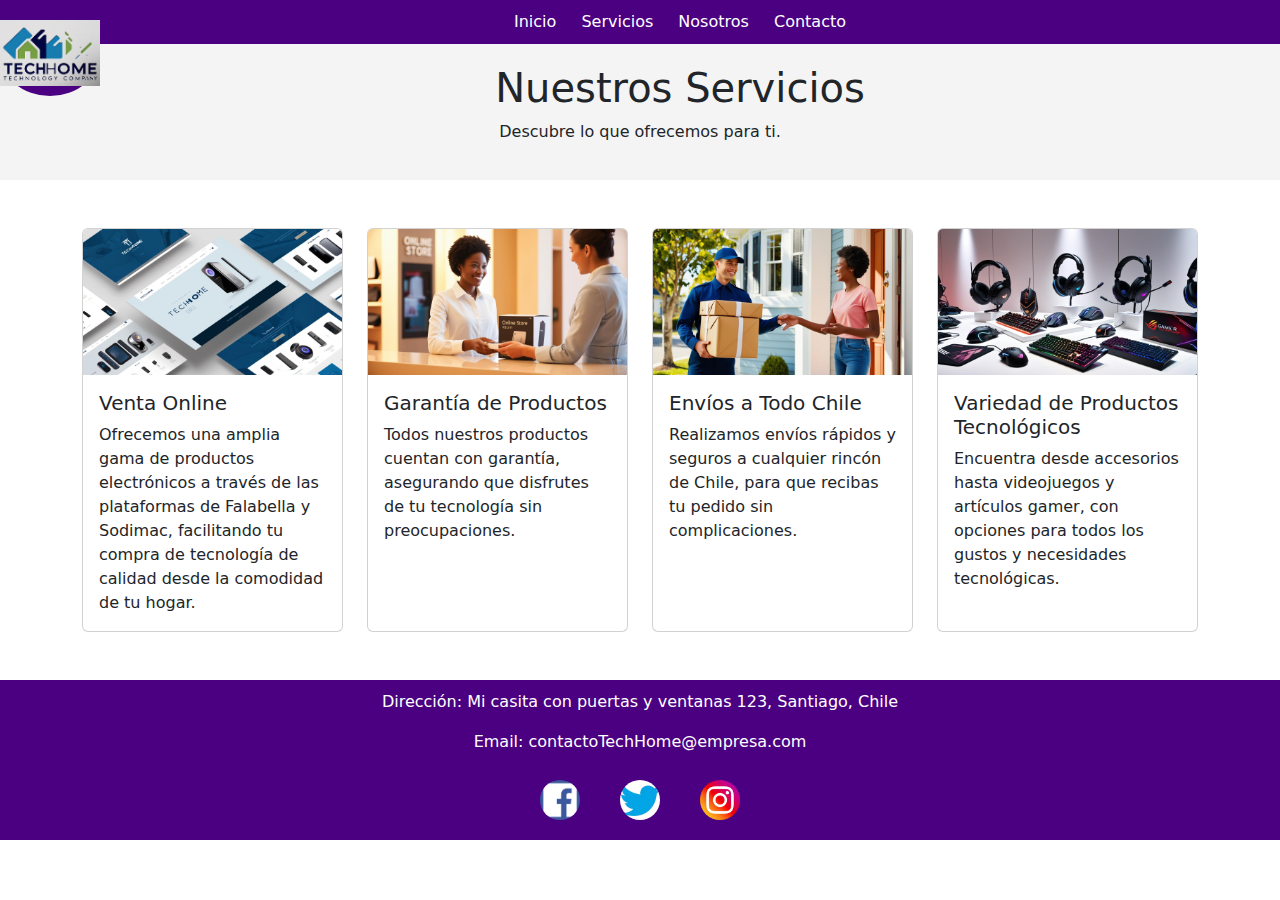
<file: servicios.html>
<!DOCTYPE html>
<html lang="es">

<head>
    <meta charset="UTF-8">
    <meta name="viewport" content="width=device-width, initial-scale=1.0">
    <title>Servicios - TechHome</title>
    <link rel="icon" href="img/Favicon.jpg" type="image/jpg">
    <link rel="stylesheet" href="css/styles.css">
    <!-- Enlace a Bootstrap 4.5.3 -->
    <link href="https://cdn.jsdelivr.net/npm/bootstrap@5.3.0/dist/css/bootstrap.min.css" rel="stylesheet">
</head>

<body>
    <header>
        <div class="header-container"> <!-- Contenedor para el logo y la barra de navegación -->
            <div class="logo">
                <img src="img/LogoEmpresa.jpg" alt="Logo de la Empresa">
            </div>
            <nav>
                <ul class="nav-list">
                    <li><a href="index.html">Inicio</a></li>
                    <li><a href="servicios.html" class="active">Servicios</a></li>
                    <li><a href="nosotros.html">Nosotros</a></li>
                    <li><a href="contacto.html">Contacto</a></li>
                </ul>
            </nav>
        </div>
    </header>
    <main>
        <section class="banner">
            <h1>Nuestros Servicios</h1>
            <p>Descubre lo que ofrecemos para ti.</p>
        </section>

        <section class="contenido py-5">
            <div class="container">
                <div class="row g-4">
                    <!-- Servicio 1 -->
                    <div class="col-md-6 col-lg-3">
                        <div class="card h-100">
                            <img src="img/VentaOnline.jpg" class="card-img-top" alt="Venta Online">
                            <div class="card-body">
                                <h5 class="card-title">Venta Online</h5>
                                <p class="card-text">Ofrecemos una amplia gama de productos electrónicos a través de las plataformas de Falabella y Sodimac, facilitando tu compra de tecnología de calidad desde la comodidad de tu hogar.</p>
                            </div>
                        </div>
                    </div>
                    <!-- Servicio 2 -->
                    <div class="col-md-6 col-lg-3">
                        <div class="card h-100">
                            <img src="img/Garantia.jpg" class="card-img-top" alt="Garantía de Productos">
                            <div class="card-body">
                                <h5 class="card-title">Garantía de Productos</h5>
                                <p class="card-text">Todos nuestros productos cuentan con garantía, asegurando que disfrutes de tu tecnología sin preocupaciones.</p>
                            </div>
                        </div>
                    </div>
                    <!-- Servicio 3 -->
                    <div class="col-md-6 col-lg-3">
                        <div class="card h-100">
                            <img src="img/EnvioChile.jpg" class="card-img-top" alt="Envíos a Todo Chile">
                            <div class="card-body">
                                <h5 class="card-title">Envíos a Todo Chile</h5>
                                <p class="card-text">Realizamos envíos rápidos y seguros a cualquier rincón de Chile, para que recibas tu pedido sin complicaciones.</p>
                            </div>
                        </div>
                    </div>
                    <!-- Servicio 4 -->
                    <div class="col-md-6 col-lg-3">
                        <div class="card h-100">
                            <img src="img/VariedadProductos.jpg" class="card-img-top" alt="Variedad de Productos">
                            <div class="card-body">
                                <h5 class="card-title">Variedad de Productos Tecnológicos</h5>
                                <p class="card-text">Encuentra desde accesorios hasta videojuegos y artículos gamer, con opciones para todos los gustos y necesidades tecnológicas.</p>
                            </div>
                        </div>
                    </div>
                </div>
            </div>
        </section>
    </main>
    <footer>
        <div class="footer-container"> <!-- Contenedor para el pie de página -->
            <p>Dirección: Mi casita con puertas y ventanas 123, Santiago, Chile</p>
            <p>Email: contactoTechHome@empresa.com</p>
            <div class="redes-sociales">
                <a href="#"><img src="img/Facebook.png" alt="Facebook"></a>
                <a href="#"><img src="img/Twitter.jpg" alt="Twitter"></a>
                <a href="#"><img src="img/Instagram.png" alt="Instagram"></a>
            </div>
        </div>
    </footer>
</body>

</html>
</file>
<file: css/styles.css>
body {
    font-family: Arial, sans-serif;
    margin: 0;
    padding: 0;
}

header {
    background-color: #4B0082; /* Morado oscuro */
    color: white;
    padding: 10px 0;
    text-align: center;
}


header .logo img {
    max-width: 100px;
}

nav ul {
    list-style-type: none;
    margin: 0;
    padding: 0;
}
nav ul li {
    display: inline;
    margin-right: 20px;
}


nav ul li a {
    color: white;
    text-decoration: none;
}

nav ul li a:hover {
    color: white;
    font-weight: bold;
    text-decoration:underline;
}


.banner {
    background-color: #f4f4f4;
    padding: 20px;
    text-align: center;
}

.contenido {
    padding: 20px;
    flex : 1; /* Permite que el contenido ocupe el espacio restante */
}
.contenido article {
    margin-bottom: 20px;
}

.contenido article img {
    max-width: 100%;
    height: auto;
    border-radius: 50%;
    border:1px solid #000;
}

footer {
    background-color: #4B0082; /* Morado oscuro */
    color: white;
    text-align: center;
    padding: 10px 0;
}

.redes-sociales img {
    width: 30px;
    margin: 0 10px;
}

.primer-articulo{
    display: none;
}


/* Estilo formal y centrado para "Sobre Nosotros" */
.sobre-nosotros-titulo {
    text-align: center;
    font-family: Georgia, serif;
    font-size: 28px;
    margin-bottom: 10px;
}

.sobre-nosotros-texto {
    text-align: center;
    max-width: 800px;
    margin: 0 auto;
    font-family: Georgia, serif;
    line-height: 1.6;
    font-size: 16px;
}

 /* Carousel styles */
 .carousel {
    position: relative;
    width: 90%;
    max-width: 800px;
    margin: 40px auto;
    overflow: hidden;
    border-radius: 15px;
    box-shadow: 0 4px 8px rgba(0, 0, 0, 0.2);
  }

  .carousel-images {
    display: flex;
    width: 100%; /* 100% por cada imagen (4 imagenes del carousel*/
    transition: transform 0.5s ease-in-out;
  }

  .carousel-images img {
    width: 100%;
    height: 400px;
    object-fit: cover;
    flex-shrink: 0; /* evita que se encojan */
  }

  .carousel-buttons {
    position: absolute;
    top: 50%;
    width: 100%;
    display: flex;
    justify-content: space-between;
    transform: translateY(-50%);
  }

  .carousel-buttons button {
    background-color: rgba(0, 0, 0, 0.5);
    border: none;
    color: white;
    font-size: 2rem;
    cursor: pointer;
    padding: 10px 20px;
  }

  .carousel-buttons button:hover {
    background-color: rgba(0, 0, 0, 0.8);
  }

  /* Estilo para las imágenes del carrusel */
  .carousel-inner img {
    height: 300px; /* Altura fija */
    object-fit: cover; /* Recorta la imagen para que se ajuste sin deformarse */
    border-radius: 10px; /* Bordes redondeados */
  }

  /*diseño para redes sociales al pie de la pagina */ 
  .redes-sociales {
    display: flex;
    justify-content: center; /* Centra los íconos */
    gap: 20px; /* Espacio entre los íconos */
    padding: 10px 0;
}

.redes-sociales a {
    display: inline-block;
    transition: transform 0.3s ease; /* Efecto de transición al pasar el ratón */
}

.redes-sociales img {
    width: 40px; /* Tamaño uniforme de las imágenes */
    height: 40px;
    object-fit: cover; /* Asegura que las imágenes no se distorsionen */
    border-radius: 50%; /* Redondea las imágenes en forma de círculo */
}

.redes-sociales a:hover {
    transform: scale(1.2); /* Efecto de zoom al pasar el ratón */
}

.redes-sociales a:active {
    transform: scale(1.1); /* Efecto de pulso al hacer clic */
}


/* Estilo para el cuadro de contacto */
.cuadro-contacto {
    background-color: #f5f5f5;
    border: 2px solid #ccc;
    padding: 20px;
    margin: 30px 0;
    border-radius: 10px;
    box-shadow: 0 0 10px rgba(0, 0, 0, 0.1);
}

.cuadro-contacto h2 {
    font-size: 1.5em;
    margin-bottom: 15px;
}

.info-contacto p {
    margin: 5px 0;
    font-size: 1.1em;
}


.formulario-contacto {
    max-width: 600px;
    margin: 0 auto;
    padding: 30px;
    background-color: #f9f9f9;
    border-radius: 15px;
    box-shadow: 0 2px 10px rgba(0,0,0,0.1);
}

.formulario-contacto h2 {
    text-align: center;
    margin-bottom: 20px;
}

.campo {
    margin-bottom: 15px;
}

.campo label {
    display: block;
    font-weight: bold;
    margin-bottom: 5px;
}

.campo input,
.campo textarea {
    width: 100%;
    padding: 10px;
    border: 1px solid #ccc;
    border-radius: 8px;
    box-sizing: border-box;
}

.boton {
    text-align: center;
}

.boton button {
    padding: 10px 25px;
    background-color: #007BFF;
    border: none;
    color: white;
    border-radius: 8px;
    font-size: 1em;
    cursor: pointer;
    transition: background-color 0.3s ease;
}

.boton button:hover {
    background-color: #0056b3;
}

.logo-empresa {
    width: 150px; /* Ajusta el ancho según sea necesario */
    height: auto; /* Mantiene la proporción del logo */
}

.footer
{
    position: fixed; /* Fija el pie de página en la parte inferior de la ventana */
    left: 0;
    width: 100%;
    bottom : 0;
}

.margeninferior
{
    margin-bottom: 20vh; /* Espacio para el pie de página */
    
}

.about-us-img {
    width: 100%; /* Asegura que la imagen ocupe todo el ancho del contenedor */
    max-width: 300px; /* Define un ancho máximo uniforme */
    height: 200px; /* Define una altura fija */
    object-fit: cover; /* Recorta la imagen para que se ajuste al tamaño sin deformarse */
    display: block; /* Asegura que se comporte como un bloque */
    margin: 0 auto; /* Centra las imágenes dentro de su contenedor */
}

/* Agrandar las imágenes del carrusel */
#carouselProductos .carousel-inner img {
    height: 600px; /* Ajusta la altura según sea necesario */
    object-fit: cover; /* Asegura que las imágenes se ajusten sin deformarse */
    border-radius: 10px; /* Bordes redondeados */
    display: block; /* Asegura que se comporte como un bloque */
    margin: 0 auto; /* Centra las imágenes dentro de su contenedor */
    transition: transform 0.3s ease; /* Efecto de transición al pasar el ratón */   
    
}

/* Mover el logo a la izquierda */
.header-container .logo {
    float: left; /* Mueve el logo a la izquierda */
    margin-right: 20px; /* Espacio entre el logo y el contenido siguiente */
    display: flex; /* Permite centrar el logo verticalmente */
    align-items: center; /* Centra el logo verticalmente */
    justify-content: center; /* Centra el logo horizontalmente */
    height: 100%; /* Asegura que el logo ocupe toda la altura del contenedor */
    width: 100%; /* Asegura que el logo ocupe toda la anchura del contenedor */
    max-width: 100px; /* Limita el ancho máximo del logo */
    max-height: 100px; /* Limita la altura máxima del logo */
    margin: 0 auto; /* Centra el logo dentro de su contenedor */
    padding: 10px; /* Espacio alrededor del logo */
    background-color: #4B0082; /* Morado oscuro */
    border-radius: 50%; /* Bordes redondeados */
}
</file>
